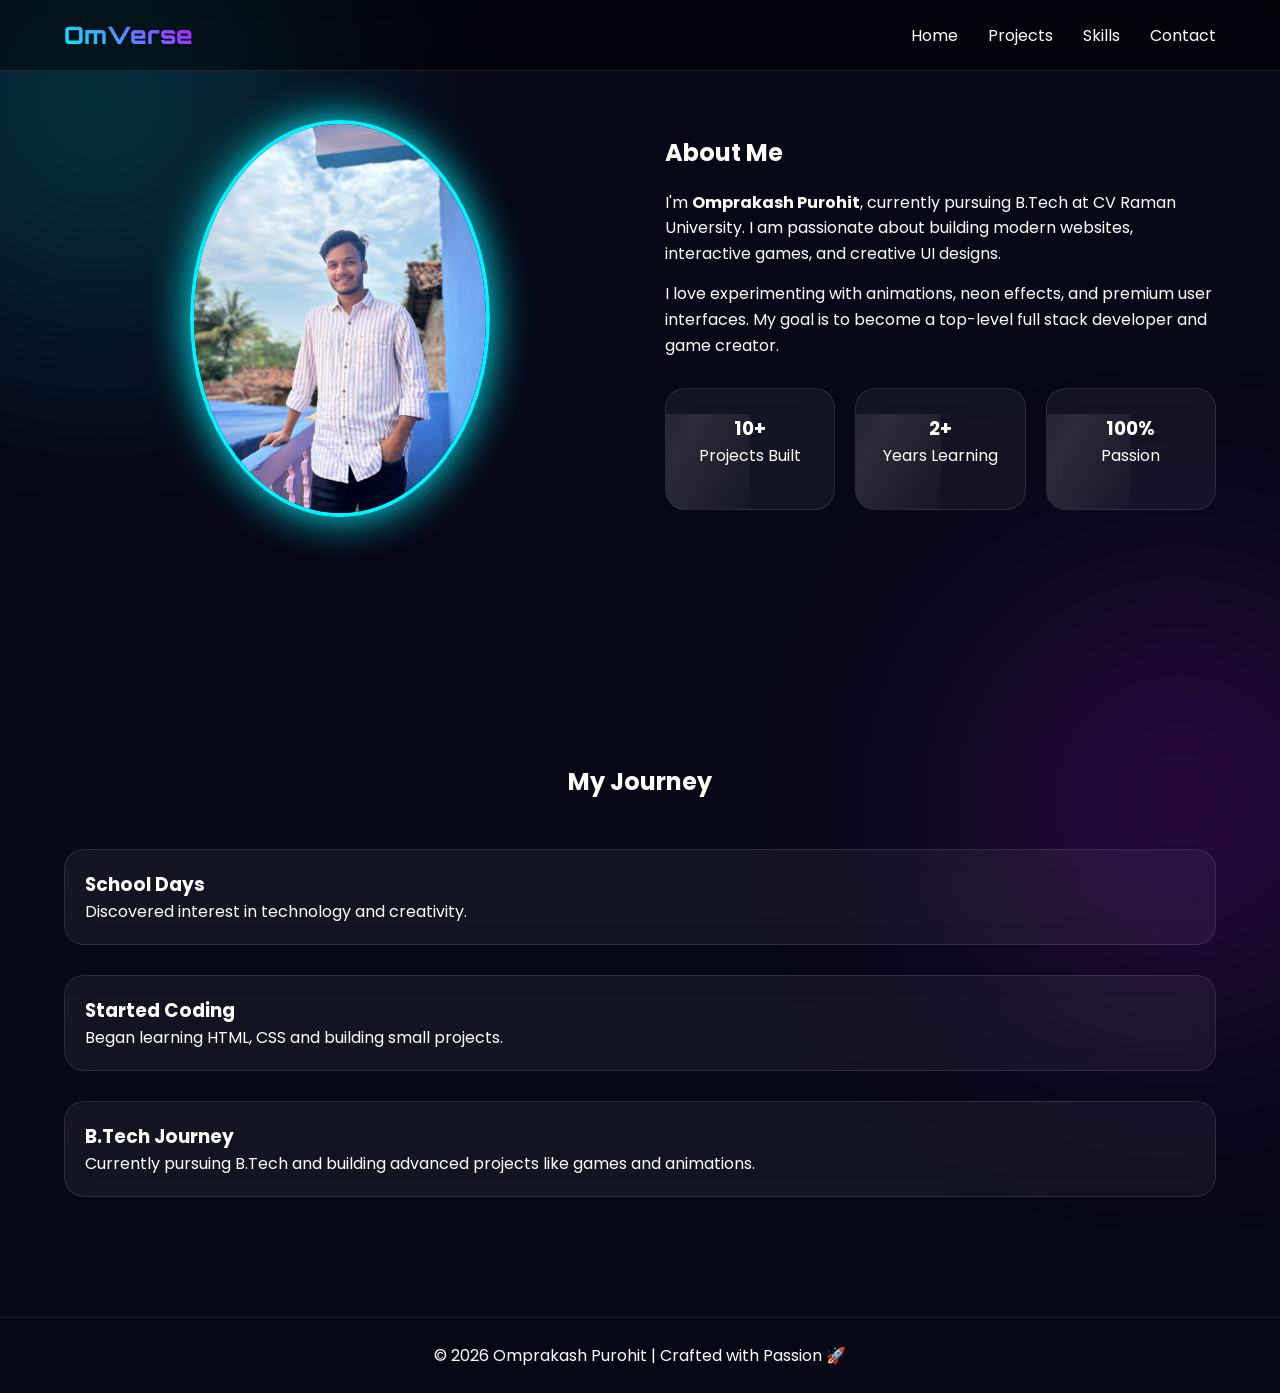
<file: about.html>
<!DOCTYPE html>
<html>
<head>
  <title>About | Omprakash</title>
  <link rel="stylesheet" href="css/style.css">
</head>
<body>

<nav>
  <div class="container nav-container">
    <div class="logo">OmVerse</div>
    <ul>
      <li><a href="index.html">Home</a></li>
      <li><a href="projects.html">Projects</a></li>
      <li><a href="skills.html">Skills</a></li>
      <li><a href="contact.html">Contact</a></li>
    </ul>
  </div>
</nav>

<section class="container about-section">

  <div class="about-grid">

    <!-- Profile Image -->
    <div class="about-img">
      <img src="assets/profile.jpg" alt="Omprakash">
    </div>

    <!-- About Content -->
    <div class="about-content">
      <h2>About Me</h2>
      <p>
        I'm <strong>Omprakash Purohit</strong>, currently pursuing B.Tech at 
        CV Raman University. I am passionate about building modern websites, 
        interactive games, and creative UI designs.
      </p>

      <p>
        I love experimenting with animations, neon effects, and 
        premium user interfaces. My goal is to become a top-level 
        full stack developer and game creator.
      </p>

      <div class="about-stats">
        <div class="stat card">
          <h3>10+</h3>
          <p>Projects Built</p>
        </div>
        <div class="stat card">
          <h3>2+</h3>
          <p>Years Learning</p>
        </div>
        <div class="stat card">
          <h3>100%</h3>
          <p>Passion</p>
        </div>
      </div>

    </div>

  </div>

</section>

<!-- Timeline Section -->
<section class="container timeline-section">

  <h2 style="text-align:center; margin-bottom:50px;">My Journey</h2>

  <div class="timeline">

    <div class="timeline-item card">
      <h3>School Days</h3>
      <p>Discovered interest in technology and creativity.</p>
    </div>

    <div class="timeline-item card">
      <h3>Started Coding</h3>
      <p>Began learning HTML, CSS and building small projects.</p>
    </div>

    <div class="timeline-item card">
      <h3>B.Tech Journey</h3>
      <p>Currently pursuing B.Tech and building advanced projects like games and animations.</p>
    </div>

  </div>

</section>

<footer>
  © 2026 Omprakash Purohit | Crafted with Passion 🚀
</footer>

</body>
</html>
</file>
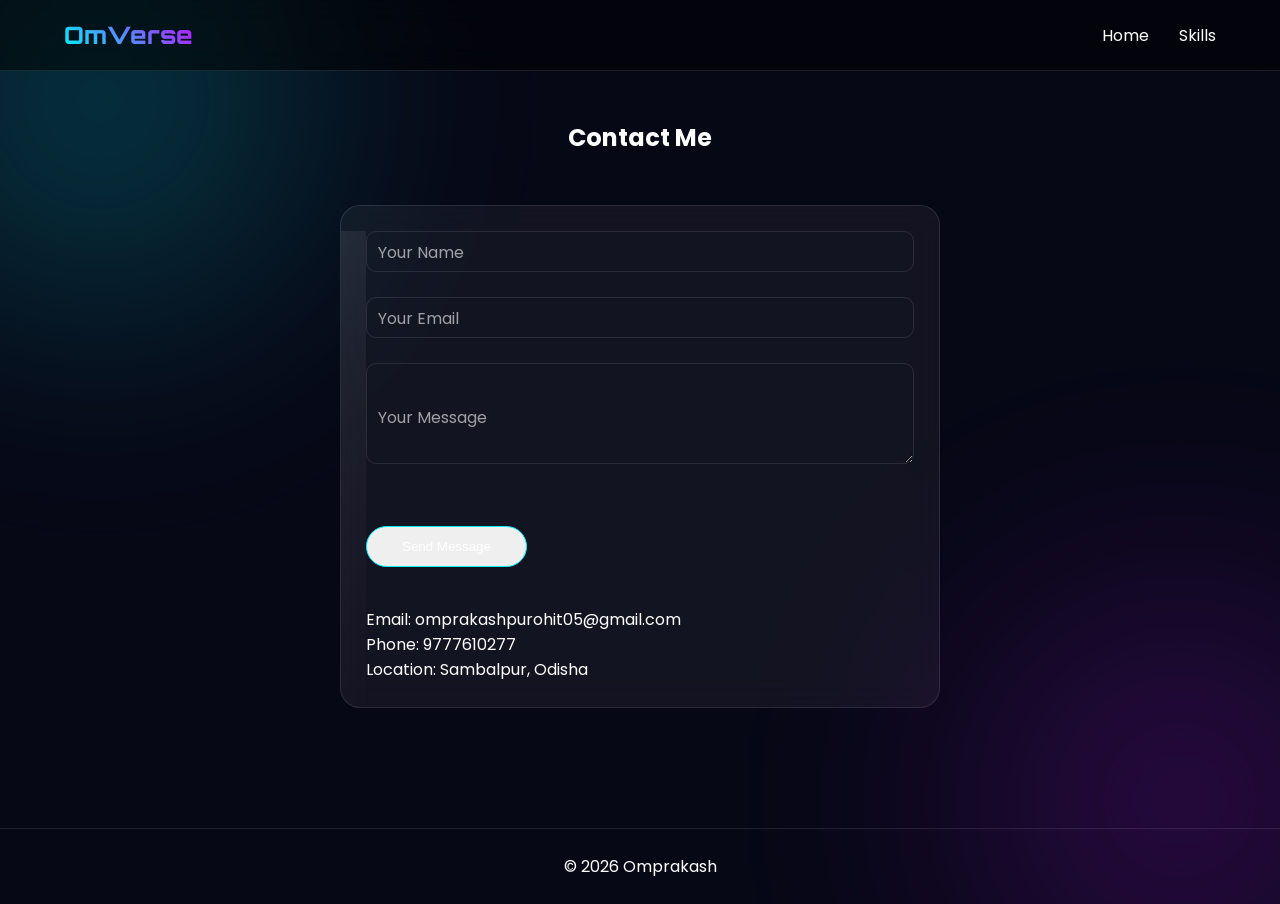
<file: contact.html>
<!DOCTYPE html>
<html>
<head>
  <title>Contact | Omprakash</title>
  <link rel="stylesheet" href="css/style.css">
</head>
<body>

<nav>
  <div class="container nav-container">
    <div class="logo">OmVerse</div>
    <ul>
      <li><a href="index.html">Home</a></li>
      <li><a href="skills.html">Skills</a></li>
    </ul>
  </div>
</nav>

<section class="container">

  <h2 style="text-align:center; margin-bottom:50px;">Contact Me</h2>

  <div class="contact-card card">

    <form>

      <div class="input-group">
        <input type="text" required>
        <label>Your Name</label>
      </div>

      <div class="input-group">
        <input type="email" required>
        <label>Your Email</label>
      </div>

      <div class="input-group">
        <textarea rows="5" required></textarea>
        <label>Your Message</label>
      </div>

      <button type="submit" class="btn">Send Message</button>

    </form>

    <div style="margin-top:40px;">
      <p>Email: omprakashpurohit05@gmail.com</p>
      <p>Phone: 9777610277</p>
      <p>Location: Sambalpur, Odisha</p>
    </div>

  </div>

</section>

<footer>
  © 2026 Omprakash
</footer>

<script src="js/script.js"></script>
</body>
</html>
</file>
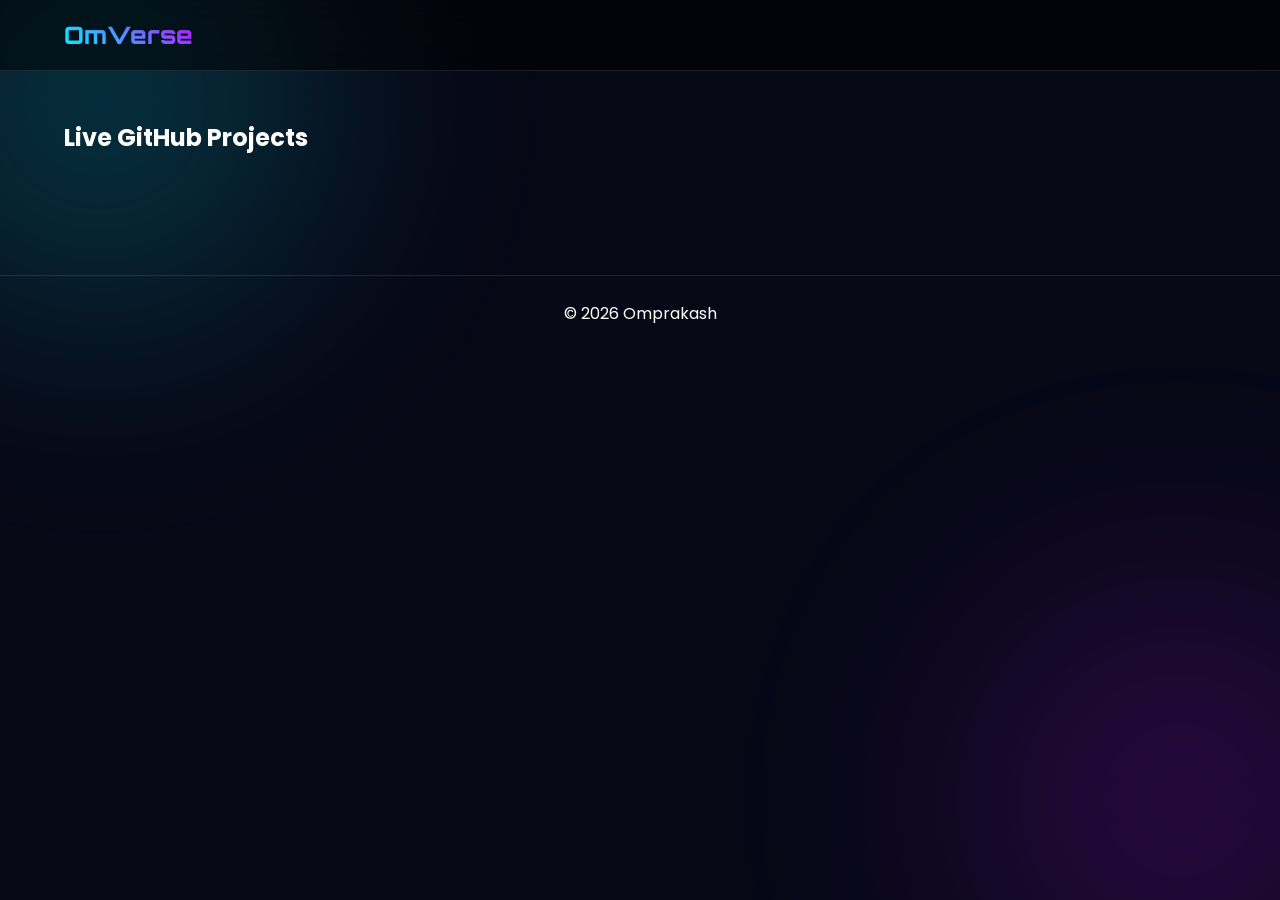
<file: projects.html>
<!DOCTYPE html>
<html>
<head>
  <title>Projects | Omprakash</title>
  <link rel="stylesheet" href="css/style.css">
</head>
<body>

<nav>
  <div class="container nav-container">
    <div class="logo">OmVerse</div>
  </div>
</nav>

<section class="container">
  <h2>Live GitHub Projects</h2>
  <div id="projects" class="grid"></div>
</section>

<footer>© 2026 Omprakash</footer>

<script>
async function loadRepos(){
  const res = await fetch("https://api.github.com/users/omprakash0405/repos");
  const repos = await res.json();
  const container = document.getElementById("projects");

  repos
    .sort((a,b)=> new Date(b.created_at) - new Date(a.created_at))
    .forEach(repo=>{
      if(!repo.fork){
        const card = document.createElement("div");
        card.className="card";
        card.innerHTML=`
          <h3>${repo.name}</h3>
          <p>${repo.description || "No description available"}</p>
          <a href="${repo.html_url}" target="_blank" class="btn">View Repo</a>
        `;
        container.appendChild(card);
      }
    });
}

loadRepos();
</script>

</body>
</html>
</file>
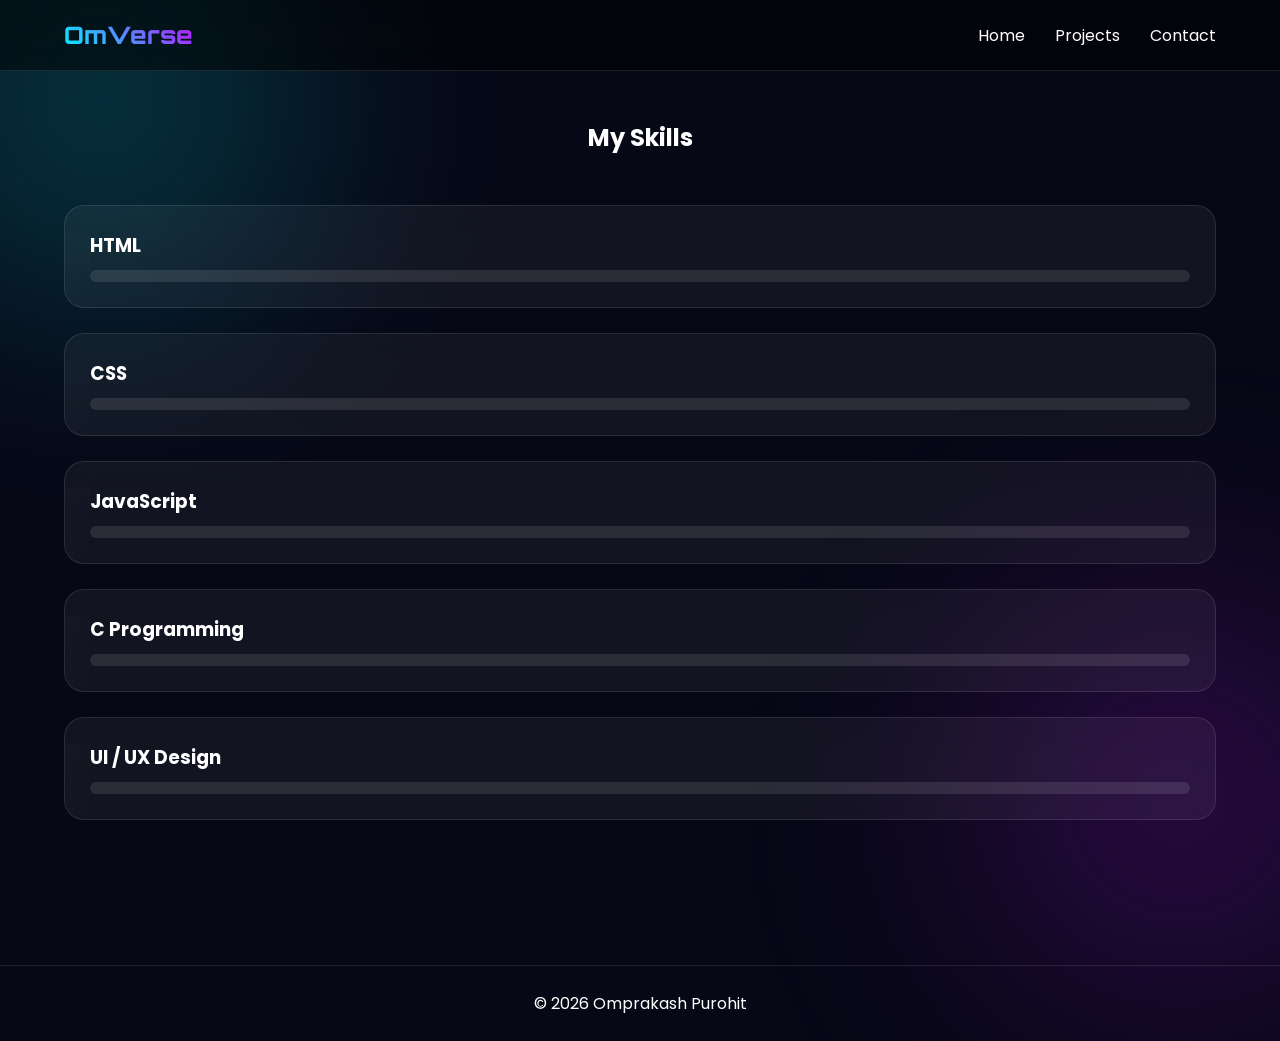
<file: skill.html>
<!DOCTYPE html>
<html>
<head>
  <title>Skills | Omprakash</title>
  <link rel="stylesheet" href="css/style.css">
</head>
<body>

<nav>
  <div class="container nav-container">
    <div class="logo">OmVerse</div>
    <ul>
      <li><a href="index.html">Home</a></li>
      <li><a href="projects.html">Projects</a></li>
      <li><a href="contact.html">Contact</a></li>
    </ul>
  </div>
</nav>

<section class="container">

  <h2 style="text-align:center; margin-bottom:50px;">My Skills</h2>

  <div class="skill-card card">
    <h3>HTML</h3>
    <div class="skill-bar">
      <div class="skill-progress" data-width="95%"></div>
    </div>
  </div>

  <div class="skill-card card">
    <h3>CSS</h3>
    <div class="skill-bar">
      <div class="skill-progress" data-width="90%"></div>
    </div>
  </div>

  <div class="skill-card card">
    <h3>JavaScript</h3>
    <div class="skill-bar">
      <div class="skill-progress" data-width="85%"></div>
    </div>
  </div>

  <div class="skill-card card">
    <h3>C Programming</h3>
    <div class="skill-bar">
      <div class="skill-progress" data-width="80%"></div>
    </div>
  </div>

  <div class="skill-card card">
    <h3>UI / UX Design</h3>
    <div class="skill-bar">
      <div class="skill-progress" data-width="88%"></div>
    </div>
  </div>

</section>

<footer>
  © 2026 Omprakash Purohit
</footer>

<script src="js/script.js"></script>
</body>
</html>
</file>
<file: css/style.css>
@import url('https://fonts.googleapis.com/css2?family=Orbitron:wght@400;600;800&family=Poppins:wght@300;400;600&display=swap');

:root{
  --bg:#070816;
  --card:rgba(255,255,255,0.05);
  --border:rgba(255,255,255,0.1);
  --cyan:#00f3ff;
  --purple:#bc13fe;
  --text:#ffffff;
}

*{
  margin:0;
  padding:0;
  box-sizing:border-box;
}

body{
  font-family:'Poppins',sans-serif;
  background:var(--bg);
  color:var(--text);
  overflow-x:hidden;
}

/* Animated background glow */
body::before{
  content:"";
  position:fixed;
  width:600px;
  height:600px;
  background:radial-gradient(circle,var(--cyan),transparent 70%);
  top:-200px;
  left:-200px;
  filter:blur(120px);
  opacity:0.3;
  z-index:-1;
}

body::after{
  content:"";
  position:fixed;
  width:600px;
  height:600px;
  background:radial-gradient(circle,var(--purple),transparent 70%);
  bottom:-200px;
  right:-200px;
  filter:blur(120px);
  opacity:0.3;
  z-index:-1;
}

/* NAVBAR */
nav{
  position:fixed;
  width:100%;
  padding:20px 0;
  backdrop-filter:blur(15px);
  background:rgba(0,0,0,0.5);
  border-bottom:1px solid var(--border);
  z-index:1000;
}

.container{
  width:90%;
  max-width:1200px;
  margin:auto;
}

.nav-container{
  display:flex;
  justify-content:space-between;
  align-items:center;
}

.logo{
  font-family:'Orbitron',sans-serif;
  font-size:24px;
  font-weight:800;
  background:linear-gradient(45deg,var(--cyan),var(--purple));
  -webkit-background-clip:text;
  color:transparent;
}

nav ul{
  display:flex;
  gap:30px;
  list-style:none;
}

nav a{
  text-decoration:none;
  color:white;
  transition:0.3s;
}

nav a:hover{
  color:var(--cyan);
}

/* HERO */
.hero{
  height:100vh;
  display:flex;
  justify-content:center;
  align-items:center;
  text-align:center;
  flex-direction:column;
}

.hero h1{
  font-size:55px;
  font-family:'Orbitron',sans-serif;
}

.typing{
  font-size:22px;
  margin-top:15px;
  color:var(--cyan);
}

.btn{
  margin-top:30px;
  padding:12px 35px;
  border-radius:40px;
  border:1px solid var(--cyan);
  text-decoration:none;
  color:white;
  transition:0.4s;
}

.btn:hover{
  background:var(--cyan);
  color:black;
  box-shadow:0 0 25px var(--cyan);
}

/* SECTION */
section{
  padding:120px 0;
}

/* CARDS */
.grid{
  display:grid;
  grid-template-columns:repeat(auto-fit,minmax(280px,1fr));
  gap:30px;
}

.card{
  background:var(--card);
  border:1px solid var(--border);
  padding:25px;
  border-radius:20px;
  backdrop-filter:blur(15px);
  transition:0.4s;
  position:relative;
  overflow:hidden;
}

.card::before{
  content:"";
  position:absolute;
  width:100%;
  height:100%;
  background:linear-gradient(120deg,transparent,rgba(255,255,255,0.1),transparent);
  transform:translateX(-100%);
  transition:0.6s;
}

.card:hover::before{
  transform:translateX(100%);
}

.card:hover{
  transform:translateY(-10px);
  box-shadow:0 0 30px var(--purple);
}

/* FOOTER */
footer{
  text-align:center;
  padding:25px;
  border-top:1px solid var(--border);
}
/* ================= SKILLS ================= */

.skill-card{
  margin-bottom:25px;
}

.skill-bar{
  width:100%;
  height:12px;
  background:rgba(255,255,255,0.1);
  border-radius:20px;
  margin-top:10px;
  overflow:hidden;
}

.skill-progress{
  height:100%;
  width:0;
  background:linear-gradient(90deg,var(--cyan),var(--purple));
  border-radius:20px;
  transition:2s ease;
  box-shadow:0 0 15px var(--cyan);
}
/* ================= CONTACT ================= */

.contact-card{
  max-width:600px;
  margin:auto;
}

.input-group{
  position:relative;
  margin-bottom:25px;
}

.input-group input,
.input-group textarea{
  width:100%;
  padding:12px;
  background:transparent;
  border:1px solid var(--border);
  border-radius:10px;
  color:white;
  outline:none;
}

.input-group label{
  position:absolute;
  top:50%;
  left:12px;
  transform:translateY(-50%);
  pointer-events:none;
  transition:0.3s;
  color:rgba(255,255,255,0.6);
}

.input-group input:focus + label,
.input-group input:valid + label,
.input-group textarea:focus + label,
.input-group textarea:valid + label{
  top:-10px;
  left:8px;
  font-size:12px;
  color:var(--cyan);
}
/* ================= ABOUT ================= */

.about-grid{
  display:grid;
  grid-template-columns:1fr 1fr;
  gap:50px;
  align-items:center;
}

.about-img{
  text-align:center;
}

.about-img img{
  width:300px;
  border-radius:50%;
  border:4px solid var(--cyan);
  box-shadow:0 0 40px var(--cyan);
  transition:0.4s;
}

.about-img img:hover{
  box-shadow:0 0 60px var(--purple);
  transform:scale(1.05);
}

.about-content h2{
  margin-bottom:20px;
}

.about-content p{
  margin-bottom:15px;
  line-height:1.6;
}

.about-stats{
  display:flex;
  gap:20px;
  margin-top:30px;
}

.stat{
  text-align:center;
  flex:1;
}

/* Timeline */
.timeline{
  display:flex;
  flex-direction:column;
  gap:30px;
}

.timeline-item{
  padding:20px;
}

/* Responsive */
@media(max-width:900px){
  .about-grid{
    grid-template-columns:1fr;
    text-align:center;
  }

  .about-stats{
    flex-direction:column;
  }
}
</file>
